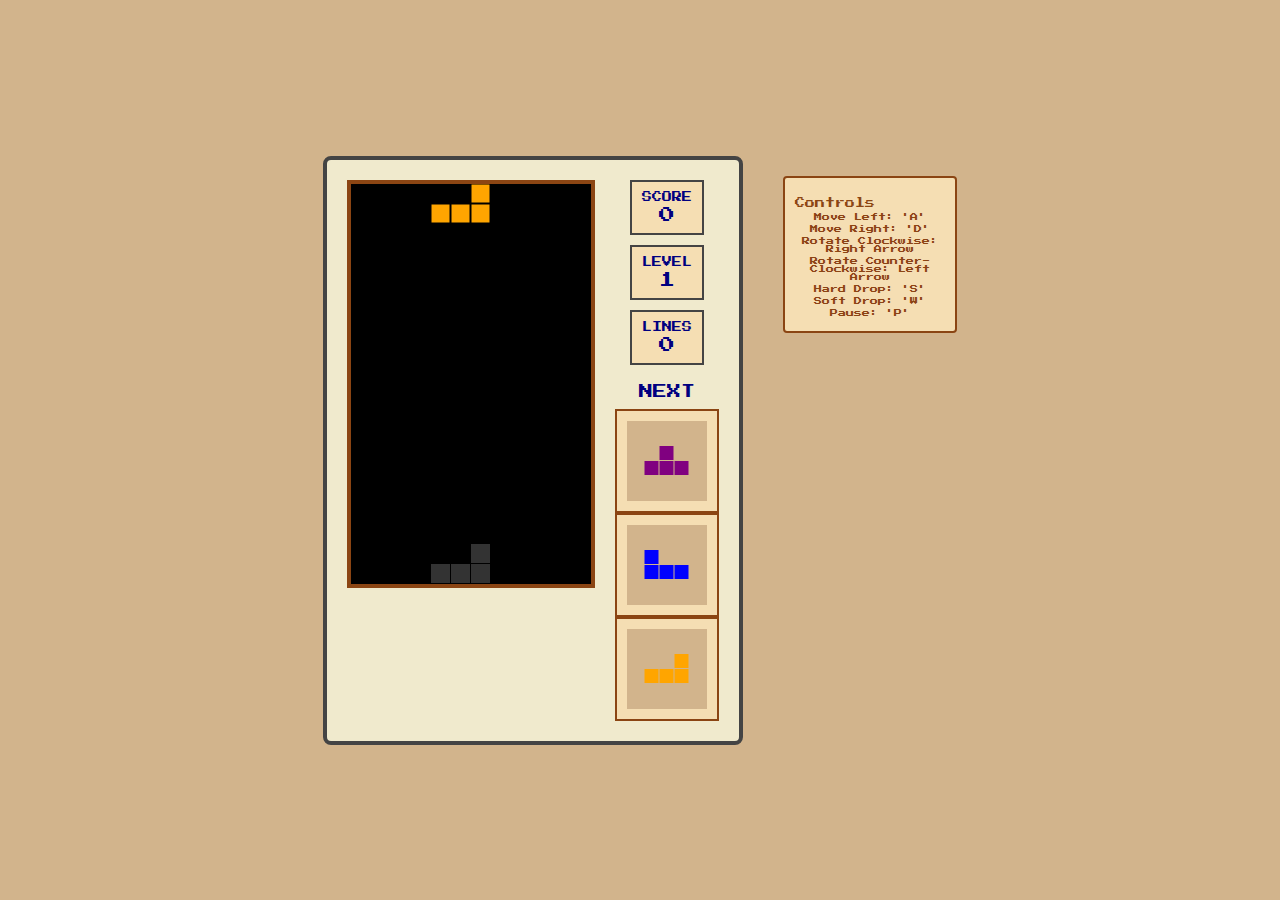
<file: games/tetris.html>
<!DOCTYPE html>
<html lang="en">
<head>
    <meta charset="UTF-8">
    <title>Classic Tetris</title>
    <link rel="stylesheet" href="tetris.css">
    <link href="https://fonts.googleapis.com/css2?family=Press+Start+2P&display=swap" rel="stylesheet">
</head>
<body>
    <div class="tetris-game">
        <div class="game-container">
            <canvas id="tetris" width="240" height="400"></canvas>
            <div class="info-panel">
                <div class="game-header">
                    <div class="score-box">
                        <div class="label">SCORE</div>
                        <div id="score">0</div>
                    </div>
                    <div class="score-box">
                        <div class="label">LEVEL</div>
                        <div id="level">1</div>
                    </div>
                    <div class="score-box">
                        <div class="label">LINES</div>
                        <div id="lines">0</div>
                    </div>
                </div>
                <div class="next-pieces">
                    <div class="next-title">NEXT</div>
                    <canvas class="next-piece" width="80" height="80"></canvas>
                    <canvas class="next-piece" width="80" height="80"></canvas>
                    <canvas class="next-piece" width="80" height="80"></canvas>
                </div>
            </div>
        </div>
        <div class="tetris-controls">
            <h3>Controls</h3>
            <ul>
                <li>Move Left: 'A'</li>
                <li>Move Right: 'D'</li>
                <li>Rotate Clockwise: Right Arrow</li>
                <li>Rotate Counter-Clockwise: Left Arrow</li>
                <li>Hard Drop: 'S'</li>
                <li>Soft Drop: 'W'</li>
                <li>Pause: 'P'</li>
            </ul>
        </div>
    </div>
    <script src="tetris.js"></script>
</body>
</html>
</file>
<file: games/tetris.css>
body {
    background-color: #D2B48C; /* Dark tan background */
    display: flex;
    justify-content: center;
    align-items: center;
    min-height: 100vh;
    margin: 0;
    font-family: 'Press Start 2P', cursive;
}

.game-container {
    display: flex;
    gap: 20px;
    padding: 20px;
    background-color: #f0eacd;
    border: 4px solid #444;
    border-radius: 8px;
    flex-direction: row;
}

.game-header {
    display: flex;
    flex-direction: column;
    gap: 10px;
    align-items: center;
}

.score-box {
    background-color: #F5DEB3; /* Lighter tan for score boxes */
    padding: 10px;
    border: 2px solid #444;
    text-align: center;
    color: #000080; /* Navy text for better contrast */
    font-family: 'Press Start 2P', cursive;
}

.label {
    font-size: 10px;
    margin-bottom: 5px;
    color: #000080;
}

#tetris {
    border: 4px solid #8B4513; /* SaddleBrown border for classic look */
    background-color: #F5DEB3; /* Lighter tan for game canvas */
    width: 240px; /* 12 blocks * 20px */
    height: 400px; /* 20 blocks * 20px */
}

.next-piece {
    background-color: #F5DEB3;
    padding: 10px;
    border: 2px solid #8B4513;
    text-align: center;
}

.controls {
    color: #888;
    font-size: 10px;
    line-height: 1.5;
}

.tetris-game {
    flex-direction: column;
    align-items: center;
    display: flex;
    flex-direction: row;
    gap: 40px; /* Increased gap for better spacing */
    align-items: flex-start;
}

.info-panel {
    display: flex;
    flex-direction: column;
    gap: 20px;
}

.next-pieces {
    display: flex;
    flex-direction: column;
    align-items: center;
}

.next-title {
    font-size: 14px;
    margin-bottom: 10px;
    color: #000080;
    font-family: 'Press Start 2P', cursive;
}

.tetris-controls {
    margin-top: 20px;
    text-align: center;
    color: #8B4513; /* Changed to Dark Brown */
    font-family: 'Press Start 2P', cursive;
    display: flex;
    flex-direction: column;
    align-items: flex-start;
    font-size: 8px;
    font-weight: 300; /* Thinner text */
    width: 150px;
    padding: 10px;
    background-color: #F5DEB3;
    border: 2px solid #8B4513;
    border-radius: 4px;
}

.tetris-controls h3 {
    font-size: 10px;
    font-weight: 300;
    margin-bottom: 5px;
}

.tetris-controls ul {
    padding: 0;
    margin: 0;
    list-style: none;
}

.tetris-controls li {
    margin-bottom: 4px;
}

h1 {
    font-size: 24px;
    color: #000080;
    margin-bottom: 20px;
    font-family: 'Press Start 2P', cursive;
}

#score, #level, #lines {
    font-size: 16px;
    color: #000080;
    font-family: 'Press Start 2P', cursive;
}
</file>
